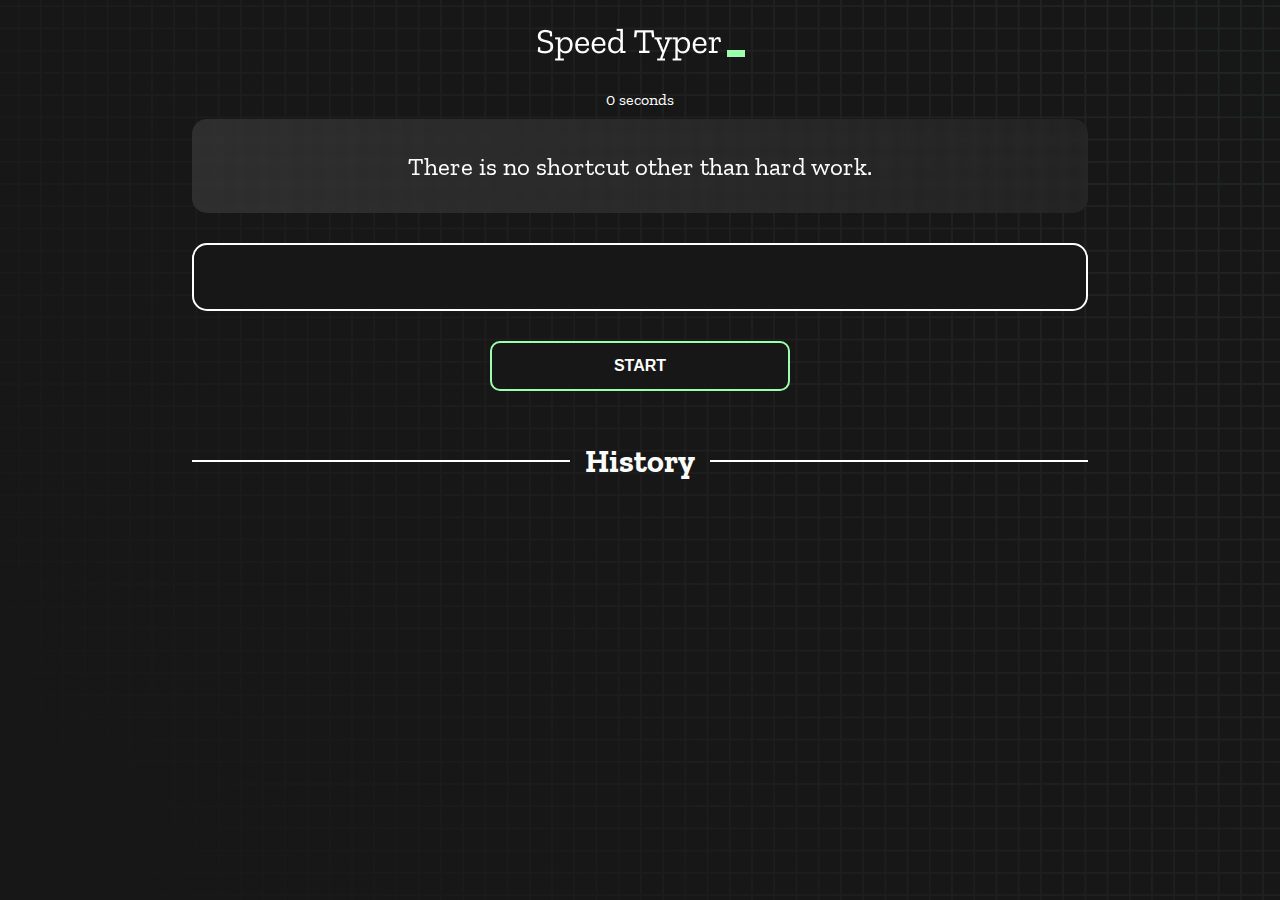
<file: index.html>
<!DOCTYPE html>
<html lang="en">

<head>
  <meta charset="UTF-8" />
  <meta http-equiv="X-UA-Compatible" content="IE=edge" />
  <meta name="viewport" content="width=device-width, initial-scale=1.0" />
  <title>Speed Monster</title>
  <link rel="stylesheet" href="styles.css" />
  <link rel="preconnect" href="https://fonts.googleapis.com" />
  <link rel="preconnect" href="https://fonts.gstatic.com" crossorigin />
  <link href="https://fonts.googleapis.com/css2?family=Zilla+Slab:wght@300;400;500&display=swap" rel="stylesheet" />
</head>

<body>
  <h1 class="title"><img src="./logo.png" /></h1>
  <div id="show-time">0 seconds</div>

  <div class="box-container">
    <div id="question"></div>

    <div id="display" class="inactive"></div>

    <div class="buttons">
      <button id="start">START</button>
    </div>

    <div class="divider-container">
      <div class="line"></div>
      <h1 class="title2">History</h1>
      <div class="line"></div>
    </div>
    <div id="histories"></div>
  </div>

  <div id="countdown"></div>
  <div id="modal-background" class="hidden"></div>
  <div id="result" class="hidden"></div>

  <script src="./history.js"></script>
  <script src="./script.js"></script>
</body>

</html>
</file>
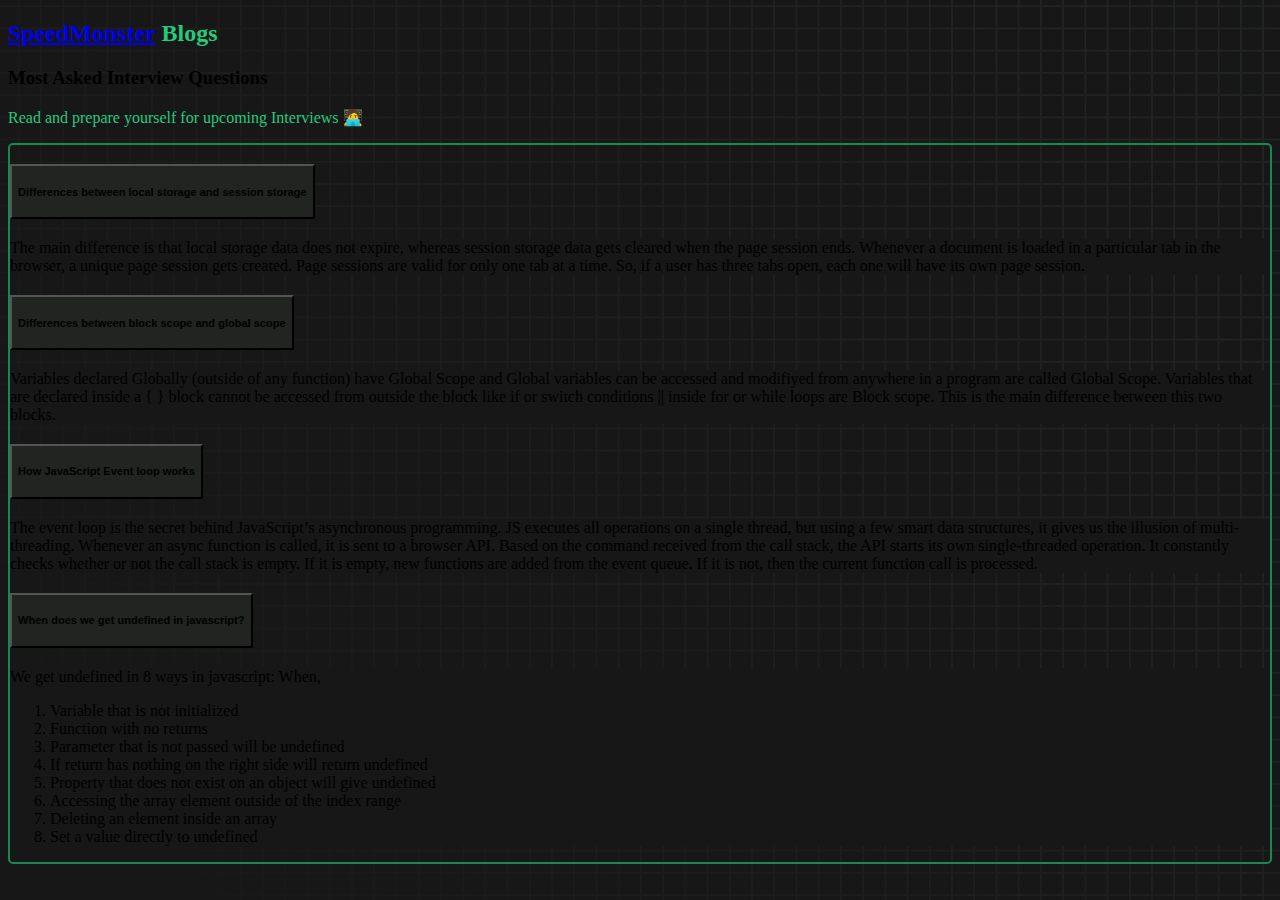
<file: blog.html>
<!DOCTYPE html>
<html lang="en">

<head>
    <meta charset="UTF-8">
    <meta http-equiv="X-UA-Compatible" content="IE=edge">
    <meta name="viewport" content="width=device-width, initial-scale=1.0">
    <title>Speed Monster Blogs</title>

    <!-- bootstarp cdn -->
    <link href="https://cdn.jsdelivr.net/npm/bootstrap@5.2.0/dist/css/bootstrap.min.css" rel="stylesheet"
        integrity="sha384-gH2yIJqKdNHPEq0n4Mqa/HGKIhSkIHeL5AyhkYV8i59U5AR6csBvApHHNl/vI1Bx" crossorigin="anonymous">
    <!-- external css -->
    <link rel="stylesheet" href="blog.css">
</head>

<body>
    <header class="container text-center pt-4 text-white">
        <!-- heading title start -->
        <h2><a class="text-decoration-none fw-bold text-white" href="#">Speed<span
                    class="text-bg-success p-2 rounded-3">Monster</span></a> <span class="title-blog-span">Blogs</span>
        </h2>
        <!-- heading title end -->
    </header>
    <main class="container">
        <section class="d-flex justify-content-center pt-0 py-md-5 text-white">
            <div class="w-100">
                <div class="text-center pb-4">
                    <h3>Most Asked Interview Questions</h3>
                    <p class="pt-3 main-subheading">Read and prepare yourself for upcoming Interviews 🧑‍💻</p>
                </div>
                <!-- Accordion start -->
                <div class="accordion accordion-custom" id="accordionExample">
                    <div class="accordion-item text-white border-0">
                        <h2 class="accordion-header" id="headingOne">
                            <button class="accordion-button accordion-button-custom" type="button"
                                data-bs-toggle="collapse" data-bs-target="#collapseOne" aria-expanded="true"
                                aria-controls="collapseOne">
                                <h5 class="text-white">
                                    Differences between local storage and session storage
                                </h5>
                            </button>
                        </h2>
                        <div id="collapseOne" class="accordion-collapse collapse show" aria-labelledby="headingOne"
                            data-bs-parent="#accordionExample">
                            <div class="accordion-body accordion-body-custom lh-lg">
                                The main difference is that local storage data does not expire, whereas session
                                storage data gets cleared when the page session ends.

                                Whenever a document is loaded in a particular tab in the browser, a
                                unique
                                page session gets created.
                                Page sessions are valid for only one tab at a time. So, if a user has three tabs open,
                                each one will have its own page session.
                            </div>
                        </div>
                    </div>
                    <div class="accordion-item text-white border-0">
                        <h2 class="accordion-header" id="headingTwo">
                            <button class="accordion-button accordion-button-custom" type="button"
                                data-bs-toggle="collapse" data-bs-target="#collapseTwo" aria-expanded="false"
                                aria-controls="collapseTwo">
                                <h5 class="text-white">
                                    Differences between block scope and global scope
                                </h5>
                            </button>
                        </h2>
                        <div id="collapseTwo" class="accordion-collapse collapse" aria-labelledby="headingTwo"
                            data-bs-parent="#accordionExample">
                            <div class="accordion-body accordion-body-custom lh-lg">
                                Variables declared Globally (outside of any function) have Global Scope and Global
                                variables can be accessed and modifiyed from anywhere in a program are called Global
                                Scope.
                                Variables that are declared inside a { } block cannot be accessed from outside the block
                                like if or switch conditions || inside for or while
                                loops are Block scope. This is the main difference between this two blocks.

                            </div>
                        </div>
                    </div>
                    <div class="accordion-item text-white border-0">
                        <h2 class="accordion-header" id="headingThree">
                            <button class="accordion-button accordion-button-custom" type="button"
                                data-bs-toggle="collapse" data-bs-target="#collapseThree" aria-expanded="false"
                                aria-controls="collapseThree">
                                <h5 class="text-white">
                                    How JavaScript Event loop works
                                </h5>
                            </button>
                        </h2>
                        <div id="collapseThree" class="accordion-collapse collapse" aria-labelledby="headingThree"
                            data-bs-parent="#accordionExample">
                            <div class="accordion-body accordion-body-custom lh-lg">
                                The event loop is the secret behind JavaScript’s asynchronous programming. JS executes
                                all operations on a single thread, but using a few smart data structures, it gives
                                us the
                                illusion of
                                multi-threading. Whenever an async function is called, it is sent to a browser API.
                                Based on the command received from the call stack, the API starts its own
                                single-threaded operation. It constantly checks whether or not the call stack is empty.
                                If it is empty, new functions are added from the event queue. If it is not, then the
                                current function call is processed.
                            </div>
                        </div>
                    </div>
                    <div class="accordion-item text-white border-0">
                        <h2 class="accordion-header" id="headingFour">
                            <button class="accordion-button accordion-button-custom" type="button"
                                data-bs-toggle="collapse" data-bs-target="#collapseFour" aria-expanded="false"
                                aria-controls="collapseFour">
                                <h5 class="text-white">
                                    When does we get undefined in javascript?
                                </h5>
                            </button>
                        </h2>
                        <div id="collapseFour" class="accordion-collapse collapse" aria-labelledby="headingFour"
                            data-bs-parent="#accordionExample">
                            <div class="accordion-body accordion-body-custom lh-lg">
                                We get undefined in 8 ways in javascript: When, <ol>
                                    <li>Variable that is not initialized</li>
                                    <li>Function with no returns</li>
                                    <li>Parameter that is not passed will be undefined</li>
                                    <li>If return
                                        has nothing on the right side will return undefined</li>
                                    <li>Property that does not exist on
                                        an object will give undefined</li>
                                    <li>Accessing the array element outside of the index range</li>
                                    <li>Deleting an element inside an array</li>
                                    <li>Set a value directly to undefined</li>
                                </ol>
                            </div>
                        </div>
                    </div>
                </div>
                <!-- Accordion end -->
            </div>
        </section>
    </main>
    <!-- bootstarp cdn -->
    <script src="https://cdn.jsdelivr.net/npm/bootstrap@5.2.0/dist/js/bootstrap.bundle.min.js"
        integrity="sha384-A3rJD856KowSb7dwlZdYEkO39Gagi7vIsF0jrRAoQmDKKtQBHUuLZ9AsSv4jD4Xa"
        crossorigin="anonymous"></script>
</body>

</html>
</file>
<file: styles.css>
* {
  padding: 0;
  margin: 0;
  box-sizing: border-box;
}

body {
  background-image: url("./bg.png");
  background-size: cover;
  background-position: left top;
  font-family: "Zilla Slab", serif;
}

.box-container {
  width: 70%;
  margin: 0 auto;
}

#question {
  height: 100%;
  display: flex;
  align-items: center;
  justify-content: center;
  color: white;
  font-size: 25px;
  border-radius: 15px;
  background: rgb(255, 255, 255);
  background: linear-gradient(
    92.49deg,
    rgba(255, 255, 255, 0.1) 0.18%,
    rgba(255, 255, 255, 0.05) 99.85%
  );
  backdrop-filter: blur(5px);
  margin-bottom: 30px;
  padding: 2rem;
}

#display {
  height: 100%;
  display: flex;
  flex-wrap: wrap;
  align-items: center;
  padding-left: 5rem;
  color: white;
  font-size: 28px;
  background-color: #171717;
  border: 2px solid #9dffad;
  border-radius: 15px;
  padding: 2rem;
}

#countdown {
  position: fixed;
  height: 100vh;
  width: 100vw;
  background-color: rgba(0, 0, 0, 0.8);
  top: 0;
  left: 0;
  display: flex;
  align-items: center;
  justify-content: center;
  font-size: 3rem;
  color: white;
  display: none;
}
#result {
  position: absolute;
  display: flex;
  flex-direction: column;
  justify-content: space-around;
  align-items: center;
  top: 50%;
  left: 50%;
  transform: translate(-50%, -50%);
  height: 250px;
  width: 400px;
  background-color: #171717;
  border-radius: 15px;
  border: 2px solid #9dffad;
  color: white;
  text-align: center;
  padding: 2rem;
}
#show-time {
  text-align: center;
  color: white;
  margin: 10px 0;
}

.green {
  color: #9dffad;
}
.red {
  color: #eb6565;
}
.bold {
  font-weight: 700;
}
.inactive {
  border: 2px solid white !important;
}
.hidden {
  display: none !important;
}
.title {
  text-align: center;
  color: white;
  margin: 20px 0;
}

.divider-container {
  height: 80px;
  display: flex;
  justify-content: center;
  align-items: center;
  gap: 15px;
  margin: 0 auto;
}

.line {
  height: 2px;
  background: white;
  width: 100%;
}

.title2 {
  color: white;
  display: block;
}

.buttons {
  display: flex;
  justify-content: center;
  margin: 30px 0;
}
button {
  padding: 10px 20px;
  border: none;
  font-size: 16px;
  font-weight: bold;
  width: 300px;
  height: 50px;
  color: white;
  background-color: #171717;
  border-radius: 10px;
  border: 2px solid #9dffad;
  cursor: pointer;
}

#histories {
  display: grid;
  grid-template-columns: repeat(3, 1fr);
  grid-gap: 1.25rem;
  padding-bottom: 1.5rem;
}

.card {
  width: 100%;
  height: 100%;
  padding: 50px;
  display: flex;
  flex-direction: column;
  justify-content: space-around;
  padding: 20px 25px;
  color: white;
  border-radius: 15px;
  background: rgb(255, 255, 255);
  background: linear-gradient(
    92.49deg,
    rgba(255, 255, 255, 0.1) 0.18%,
    rgba(255, 255, 255, 0.05) 99.85%
  );
  backdrop-filter: blur(5px);
  margin-bottom: 30px;
}

#modal-background {
  background: rgb(255, 255, 255);
  background: linear-gradient(
    92.49deg,
    rgba(255, 255, 255, 0.1) 0.18%,
    rgba(255, 255, 255, 0.05) 99.85%
  );
  backdrop-filter: blur(5px);
  height: 100vh;
  width: 100%;
  position: fixed;
  top: 0;
}

@media only screen and (max-width: 700px) {
  .box-container {
    padding: 0 20px;
    width: 100%;
  }
  .card {
    text-align: center;
  }
  #histories {
    grid-template-columns: 1fr;
  }
}
</file>
<file: blog.css>
body {
  background-image: url("./bg.png");
  background-size: cover;
}
.title-blog-span {
  color: #26ca7e;
}
.main-subheading {
  color: #26ca7e;
  font-weight: 500;
}
.accordion-custom {
  border: 2px solid #198754;
  border-radius: 5px;
}
.accordion-body-custom {
  background-color: rgb(23, 23, 23);
}
.accordion-button-custom {
  background-color: rgb(33 36 33) !important;
}
</file>
